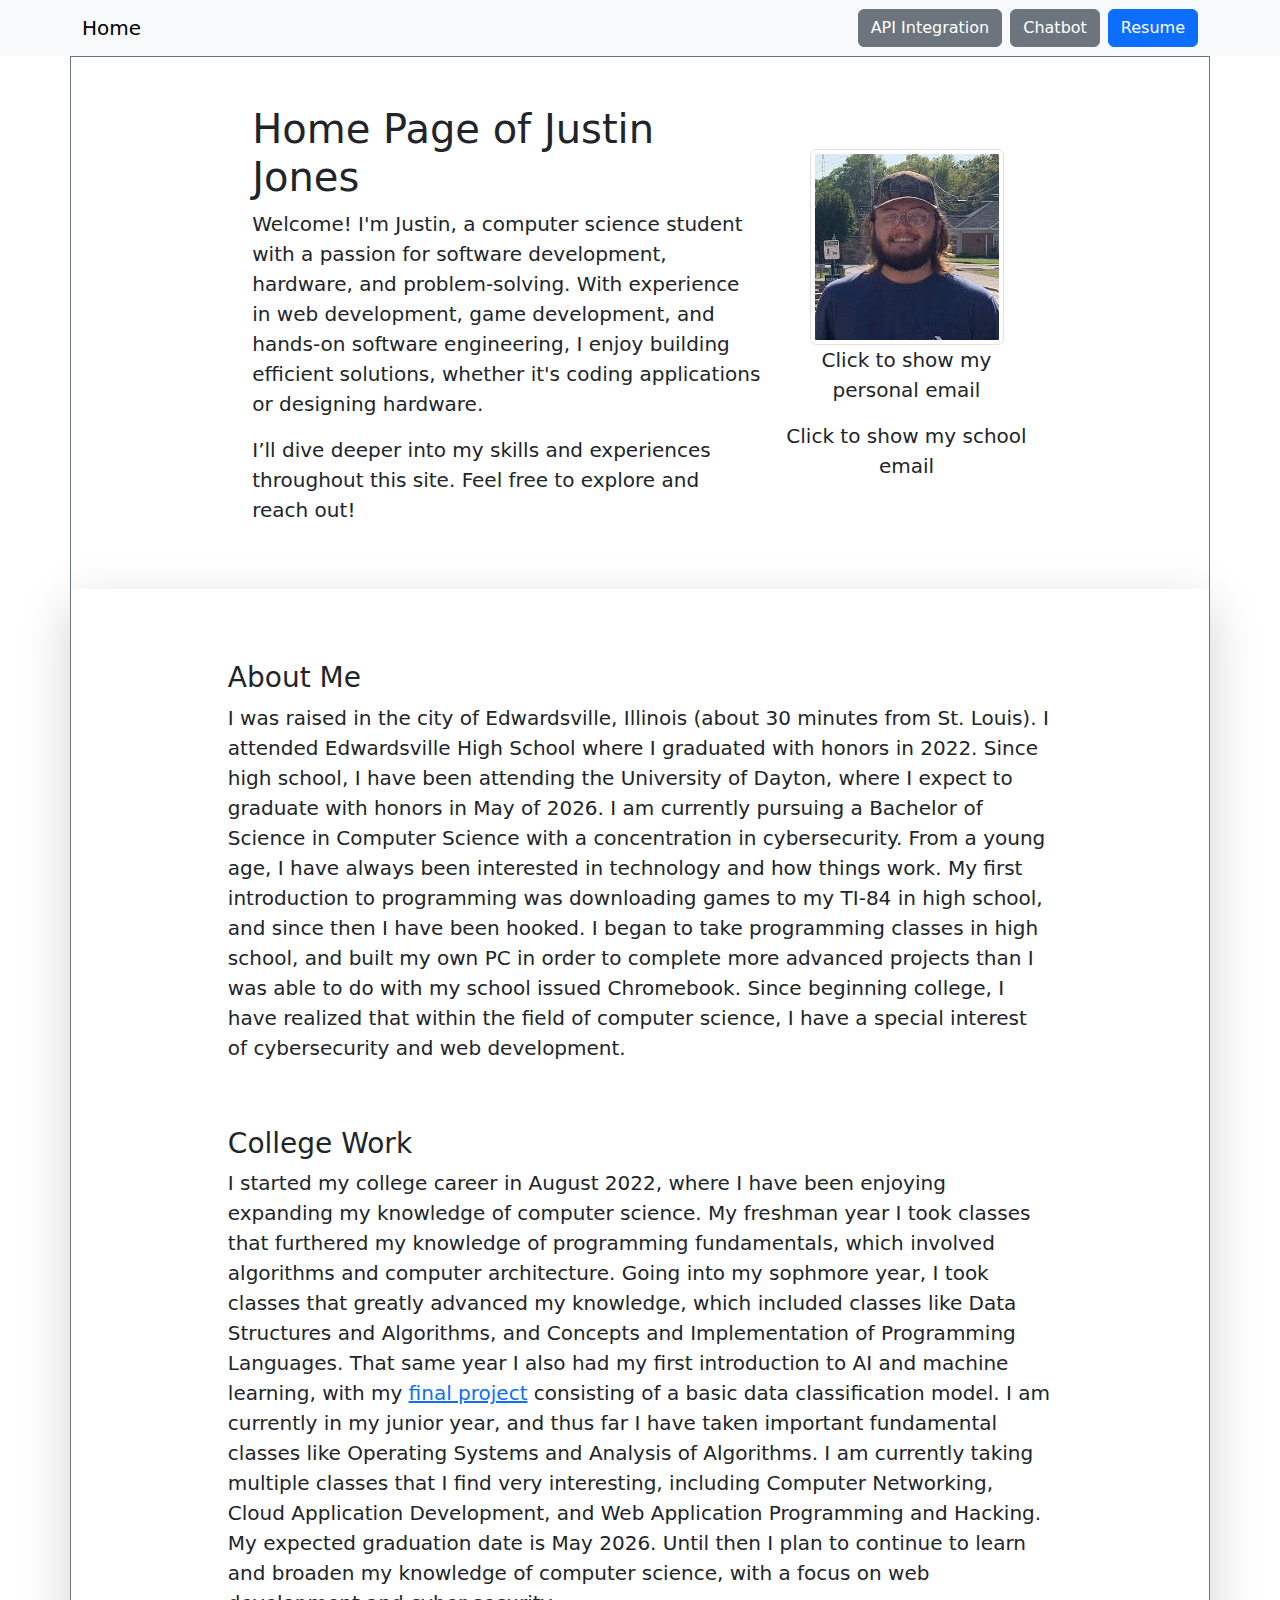
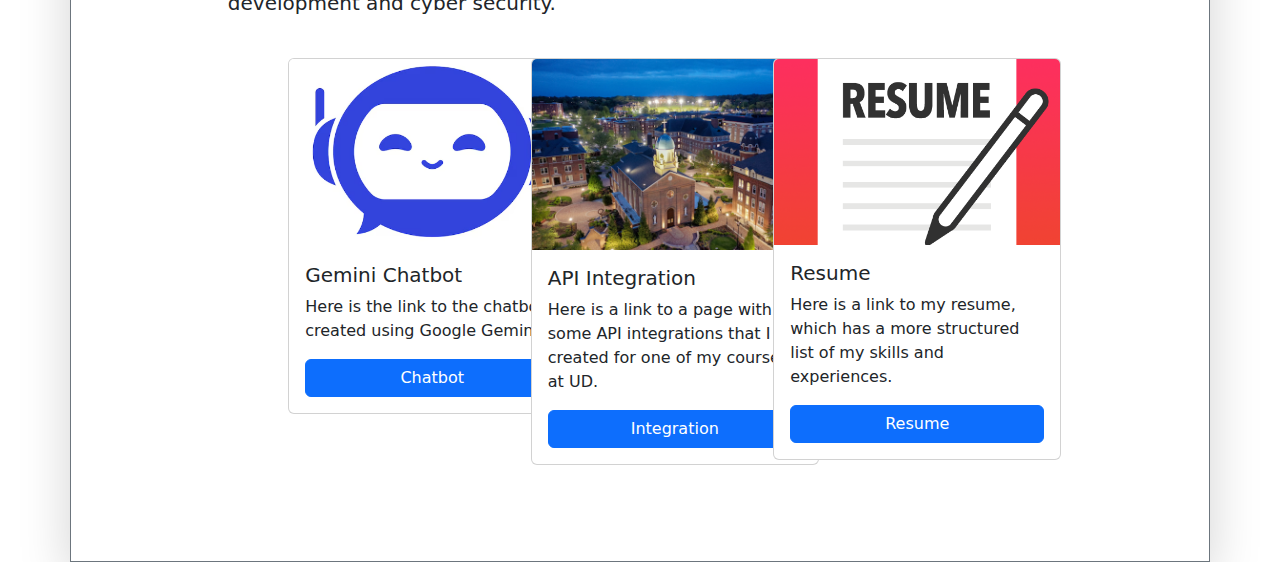
<file: index.html>
<!DOCTYPE html>
<html lang="en">
<head>
    <!-- Google tag (gtag.js) -->
    <script async src="https://www.googletagmanager.com/gtag/js?id=G-RC3KSF9X71"></script>
    <script>
        window.dataLayer = window.dataLayer || [];
        function gtag(){dataLayer.push(arguments);}
        gtag('js', new Date());

        gtag('config', 'G-RC3KSF9X71');
    </script>
    
    <meta charset="utf-8">
    <title>Homepage</title>
    <!--Include repos-->
    <style>
        #section{
            padding: 60px 0;
        }
    </style>
    <script src="assets/email.js"></script>
    <script src="https://code.jquery.com/jquery-3.7.1.min.js"
        integrity="sha256-/JqT3SQfawRcv/BIHPThkBvs0OEvtFFmqPF/lYI/Cxo="
        crossorigin="anonymous">
    </script>
    <link href="https://cdn.jsdelivr.net/npm/bootstrap@5.3.3/dist/css/bootstrap.min.css" 
    rel="stylesheet" integrity="sha384-QWTKZyjpPEjISv5WaRU9OFeRpok6YctnYmDr5pNlyT2bRjXh0JMhjY6hW+ALEwIH" 
    crossorigin="anonymous">
</head>

<!-- Nav Bar -->
<nav class="navbar navbar-expand-lg navbar-light bg-light">
    <div class="container">
        <a class="navbar-brand" href="index.html">Home</a>

        <!-- NavBar Toggler for Mobile or smaller browser-->
        <button class="navbar-toggler" type="button" data-bs-toggle="collapse" 
        data-bs-target="#main-nav" aria-controls="main-nav" aria-expanded="false" 
        aria-label="Toggle navigation">
            <span class="navbar-toggler-icon"></span>
        </button>

        <!-- NavBar Links -->
        <div class="collapse navbar-collapse justify-content-end align-center" id="main-nav">
            <ul class="navbar-nav">
                <li class="nav-item ms-2 d-md-inline d-md-none">
                    <a class="nav-link" href="interlink.html">API Integration</a>
                </li>
                <li class="nav-item ms-2 d-md-inline d-md-none">
                    <a class="nav-link" href="chatbot.html">Chatbot</a>
                </li>
                <li class="nav-item ms-2 d-md-inline d-md-none">
                    <a class="nav-link" href="assets/Resume.pdf" target="_blank">Resume</a>
                </li>
                <li class="nav-item ms-2 d-md-inline d-none">
                    <a class="btn btn-secondary" href="interlink.html">API Integration</a>
                </li>
                <li class="nav-item ms-2 d-md-inline d-none">
                    <a class="btn btn-secondary" href="chatbot.html">Chatbot</a>
                </li>
                <li class="nav-item ms-2 d-md-inline d-none">
                    <a class="btn btn-primary" href="assets/Resume.pdf" target="_blank">Resume</a>
                </li>
            </ul>
        </div>
    </div>
</nav>

<!-- Intro and headshot -->
<section id = "intro">
    <div class="container p-5 border-start border-end border-top border-secondary border-1">
        <div class="row justify-content-center align-items-center">
            <div class="col-md-6">
                <h1>Home Page of Justin Jones</h1>
                <p class="lead">
                    Welcome! I'm Justin, a computer science student with a passion for software development, 
                    hardware, and problem-solving. With experience in web development, game development, 
                    and hands-on software engineering, I enjoy building efficient solutions, whether it's coding applications or 
                    designing hardware.
                </p>
                <p class="lead">
                    I’ll dive deeper into my skills and experiences 
                    throughout this site. Feel free to explore and reach out!
                </p>
            </div>
            <div class="col-md-3 text-center d-none d-md-block">
                <img class ="img-fluid img-thumbnail" src="assets/headshot.jpg" alt="Headshot of Justin Jones">
                <div class="d-flex flex-column align-items-center">
                    <div id="email-p" onclick="showhideEmailPersonal()"><p class="lead">Click to show my personal email</p></div>
                    <div id="email-s" onclick="showhideEmailSchool()"><p class="lead">Click to show my school email</p></div>
                </div>
            </div>
        </div>
    </div>
</section>

<section id = "main">
    <div class="container p-5 border-start border-end border-bottom border-secondary border-1 shadow-lg">
        <div class="row justify-content-center p-4">
            <div class="col-md-10 align-items-start">
                <h3>About Me</h3>
                <p class="lead">
                    I was raised in the city of Edwardsville, Illinois (about 30 minutes from St. Louis).
                    I attended Edwardsville High School where I graduated with honors in 2022. Since high school, 
                    I have been attending the University of Dayton, where I expect to graduate with honors in May of 2026.
                    I am currently pursuing a Bachelor of Science in Computer Science with a concentration in cybersecurity.
                    From a young age, I have always been interested in technology and how things work. My first introduction to
                    programming was downloading games to my TI-84 in high school, and since then I have been hooked. I began to 
                    take programming classes in high school, and built my own PC in order to complete more advanced projects 
                    than I was able to do with my school issued Chromebook. Since beginning college, I have realized that within
                    the field of computer science, I have a special interest of cybersecurity and web development.
                </p>
            </div>
        </div>
        <div class="row justify-content-center p-4">
            <div class="col-md-10 align-items-start">
                <h3>College Work</h3>
                <p class="lead">
                    I started my college career in August 2022, where I have been enjoying expanding my knowledge of computer science.
                    My freshman year I took classes that furthered my knowledge of programming fundamentals, which involved algorithms 
                    and computer architecture. Going into my sophmore year, I took classes that greatly advanced my knowledge, which included 
                    classes like Data Structures and Algorithms, and Concepts and Implementation of Programming Languages. That same year I also 
                    had my first introduction to AI and machine learning, with my 
                    <a href="assets/352-Machine-Learning-Final.pdf" target="_blank" alt="Download machine learning final pdf">final project</a> 
                    consisting of a basic data classification model. I am currently in my junior year, and thus far I have taken important 
                    fundamental classes like Operating Systems and Analysis of Algorithms. I am currently taking multiple classes that I find very 
                    interesting, including Computer Networking, Cloud Application Development, and Web Application Programming and Hacking.
                    My expected graduation date is May 2026. Until then I plan to continue to learn and broaden my knowledge of computer science, 
                    with a focus on web development and cyber security.
                </p>
            </div>
        <div class="row justify-content-center p-4">
            <div class="col-md-3 align-items-center">
                <div class="card" style="width: 18rem;">
                    <img class="card-img-top" src="assets/chatbot-icon.png" alt="Card image cap">
                    <div class="card-body">
                        <h5 class="card-title">Gemini Chatbot</h5>
                        <p class="card-text">Here is the link to the chatbot I created using Google Gemini.</p>
                        <a href="chatbot.html" class="btn btn-primary d-flex justify-content-center">Chatbot</a>
                    </div>
                </div>
            </div>
            <div class="col-md-3 align-items-center">
                <div class="card" style="width: 18rem;">
                    <img class="card-img-top" src="assets/university_of_dayton.jpg" alt="dayton.jpg">
                    <div class="card-body">
                        <h5 class="card-title">API Integration</h5>
                        <p class="card-text">Here is a link to a page with some API integrations that I created for one of my courses at UD.</p>
                        <a href="interlink.html" class="btn btn-primary d-flex justify-content-center">Integration</a>
                    </div>
                </div>
            </div>
            <div class="col-md-3 align-items-center">
                <div class="card" style="width: 18rem;">
                    <img class="card-img-top" src="assets/resume.png" alt="resume.png">
                    <div class="card-body">
                        <h5 class="card-title">Resume</h5>
                        <p class="card-text">Here is a link to my resume, which has a more structured list of my skills and experiences.</p>
                        <a href="assets/Resume.pdf" target="_blank" class="btn btn-primary d-flex justify-content-center">Resume</a>
                    </div>
                </div>
            </div>
        </div>
    </div>
</section>
<script src="https://cdn.jsdelivr.net/npm/bootstrap@5.3.3/dist/js/bootstrap.bundle.min.js" 
integrity="sha384-YvpcrYf0tY3lHB60NNkmXc5s9fDVZLESaAA55NDzOxhy9GkcIdslK1eN7N6jIeHz" crossorigin="anonymous">
</script>
</html>
</file>
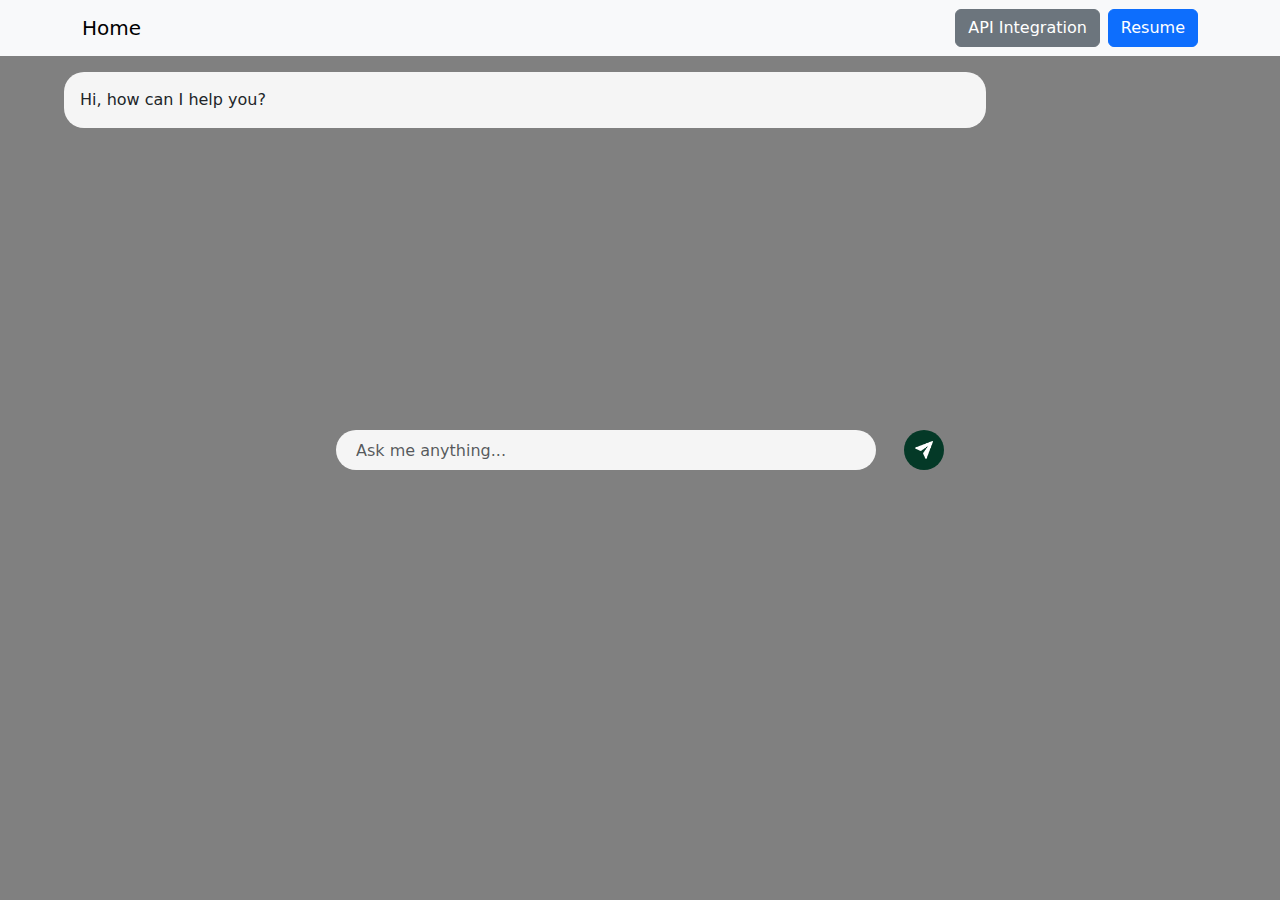
<file: chatbot.html>
<!DOCTYPE html>
<html lang="en">
<head>
    <!-- Google tag (gtag.js) -->
    <script async src="https://www.googletagmanager.com/gtag/js?id=G-RC3KSF9X71"></script>
    <script>
        window.dataLayer = window.dataLayer || [];
        function gtag(){dataLayer.push(arguments);}
        gtag('js', new Date());

        gtag('config', 'G-RC3KSF9X71');
    </script>
    <meta charset="utf-8">
    <title>Chatbot</title>
    <link rel="preconnect" href="https://fonts.googleapis.com">
    <link rel="preconnect" href="https://fonts.gstatic.com" crossorigin>
    <link href="https://fonts.googleapis.com/css2?family=Raleway:ital,wght@0,100..900;1,100..900&display=swap" rel="stylesheet">
    <link href="https://cdn.jsdelivr.net/npm/bootstrap@5.3.3/dist/css/bootstrap.min.css" 
    rel="stylesheet" integrity="sha384-QWTKZyjpPEjISv5WaRU9OFeRpok6YctnYmDr5pNlyT2bRjXh0JMhjY6hW+ALEwIH" 
    crossorigin="anonymous">
    <link rel="stylesheet" href="assets/style.css">
</head>

<body class="d-flex flex-column vh-100">
    <!-- Nav Bar -->
    <nav class="navbar navbar-expand-lg navbar-light bg-light">
        <div class="container">
            <a class="navbar-brand" href="index.html">Home</a>

            <!-- NavBar Toggler for Mobile or smaller browser-->
            <button class="navbar-toggler" type="button" data-bs-toggle="collapse" 
            data-bs-target="#main-nav" aria-controls="main-nav" aria-expanded="false" 
            aria-label="Toggle navigation">
                <span class="navbar-toggler-icon"></span>
            </button>

            <!-- NavBar Links -->
            <div class="collapse navbar-collapse justify-content-end align-center" id="main-nav">
                <ul class="navbar-nav">
                    <li class="nav-item ms-2 d-md-inline d-md-none">
                        <a class="nav-link" href="interlink.html">API Integration</a>
                    </li>
                    <li class="nav-item ms-2 d-md-inline d-md-none">
                        <a class="nav-link" href="assets/Resume.pdf" target="_blank">Resume</a>
                    </li>
                    <li class="nav-item ms-2 d-md-inline d-none">
                        <a class="btn btn-secondary" href="interlink.html">API Integration</a>
                    </li>
                    <li class="nav-item ms-2 d-md-inline d-none">
                        <a class="btn btn-primary" href="assets/Resume.pdf" target="_blank">Resume</a>
                    </li>
                </ul>
            </div>
        </div>
    </nav>

    <!-- Chat Window -->
    <section class="chat-window p-5 container-fluid d-flex flex-column flex-grow-1 p-0">
        <div class="chat flex-grow-1 overflow-auto p-3">
            <div class="model">
                <p>Hi, how can I help you?</p>
            </div>
        </div>
        <div class="input-area d-flex p-3 justify-content-center align-items-center">
            <input class="form-control me-3 w-75" placeholder="Ask me anything..." type="text">
            <button class="btn btn-primary">
                <img src="assets/send-icon.png" alt="send">
            </button>
        </div>
    </section>

    <script type="importmap">
        {
          "imports": {
            "@google/generative-ai": "https://esm.run/@google/generative-ai"
          }
        }
    </script>
    
    <script type="module" src="assets/chatbot.js"></script>
    
    <script src="https://cdn.jsdelivr.net/npm/bootstrap@5.3.3/dist/js/bootstrap.bundle.min.js" 
    integrity="sha384-YvpcrYf0tY3lHB60NNkmXc5s9fDVZLESaAA55NDzOxhy9GkcIdslK1eN7N6jIeHz" crossorigin="anonymous">
    </script>
</body>
</html>
</file>
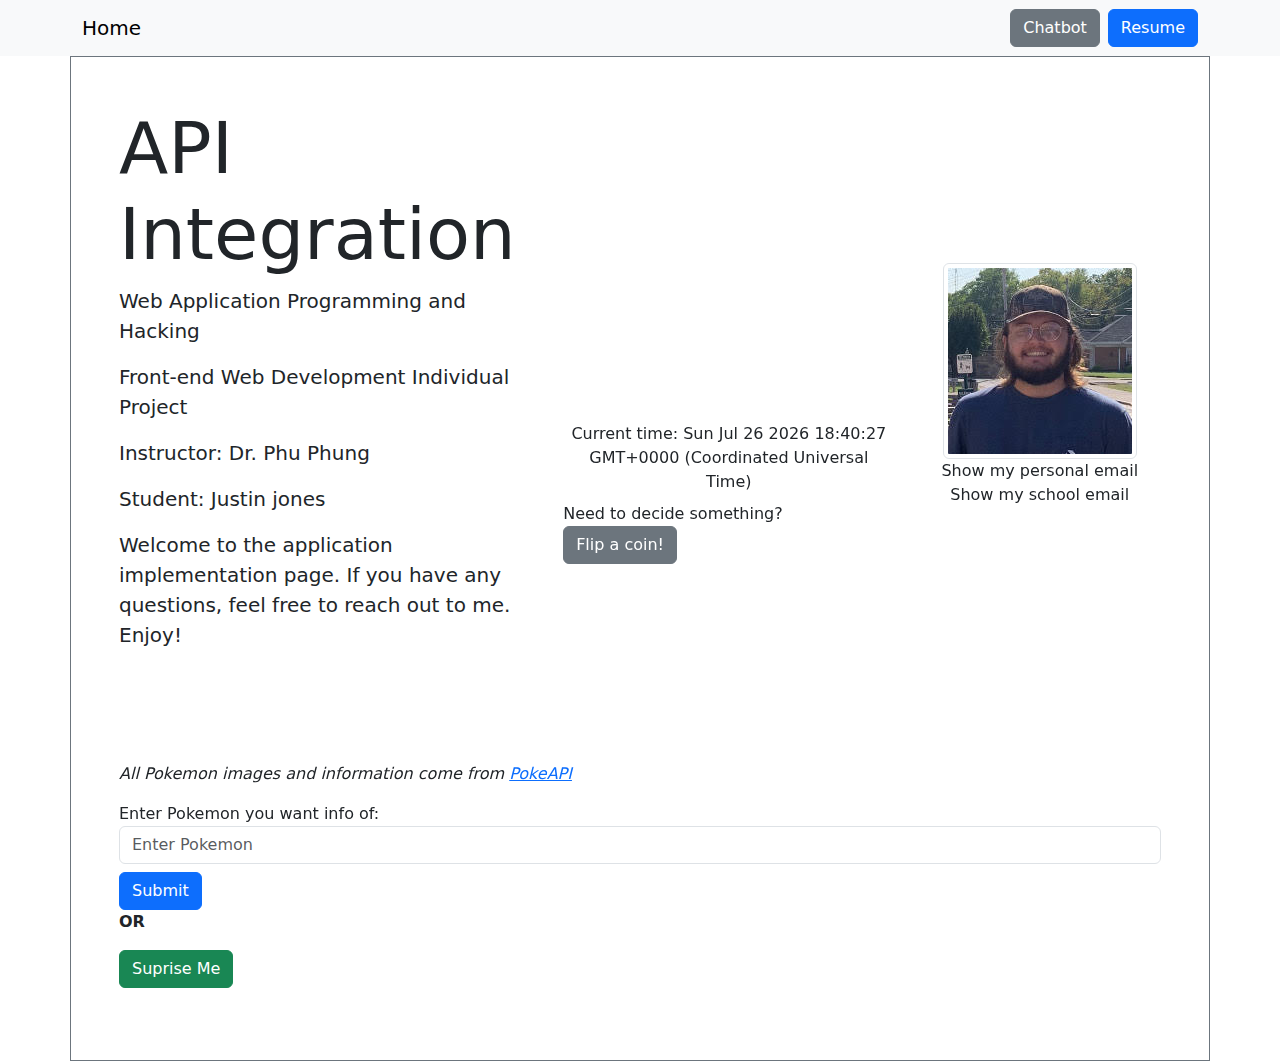
<file: interlink.html>
<!DOCTYPE html>
<html>
<head>
    <!-- Google tag (gtag.js) -->
    <script async src="https://www.googletagmanager.com/gtag/js?id=G-RC3KSF9X71"></script>
    <script>
        window.dataLayer = window.dataLayer || [];
        function gtag(){dataLayer.push(arguments);}
        gtag('js', new Date());

        gtag('config', 'G-RC3KSF9X71');
    </script>
    <meta charset="utf-8">
    <title>Interlink</title>
    <script src="https://udayton-cloud.bitbucket.io/clock.js"></script>
    <script src="https://code.jquery.com/jquery-3.7.1.min.js" integrity="sha256-/JqT3SQfawRcv/BIHPThkBvs0OEvtFFmqPF/lYI/Cxo=" crossorigin="anonymous"></script>
    <script src="assets/email.js"></script>
    <script src="assets/pokemon.js"></script>
    <script src="assets/joke.js"></script>
    <script src="assets/flipcoin.js"></script>
    <link href="https://cdn.jsdelivr.net/npm/bootstrap@5.3.3/dist/css/bootstrap.min.css" 
    rel="stylesheet" integrity="sha384-QWTKZyjpPEjISv5WaRU9OFeRpok6YctnYmDr5pNlyT2bRjXh0JMhjY6hW+ALEwIH" 
    crossorigin="anonymous">
    <style>
        #section {
            padding: 60px 0;
        }
    </style>
</head>

<!-- Nav Bar -->
<nav class="navbar navbar-expand-lg navbar-light bg-light">
    <div class="container">
        <a class="navbar-brand" href="index.html">Home</a>

        <!-- NavBar Toggler for Mobile or smaller browser-->
        <button class="navbar-toggler" type="button" data-bs-toggle="collapse" 
        data-bs-target="#main-nav" aria-controls="main-nav" aria-expanded="false" 
        aria-label="Toggle navigation">
            <span class="navbar-toggler-icon"></span>
        </button>

        <!-- NavBar Links -->
         <div class="collapse navbar-collapse justify-content-end align-center" id="main-nav">
            <ul class="navbar-nav">
                <li class="nav-item ms-2 d-md-inline d-md-none">
                    <a class="nav-link" href="chatbot.html">Chatbot</a>
                </li>
                <li class="nav-item ms-2 d-md-inline d-md-none">
                    <a class="nav-link" href="assets/Resume-Justin-Jones.pdf" target="_blank">Resume</a>
                </li>
                <li class="nav-item ms-2 d-md-inline d-none">
                    <a class="btn btn-secondary" href="chatbot.html">Chatbot</a>
                </li>
                <li class="nav-item ms-2 d-md-inline d-none">
                    <a class="btn btn-primary" href="assets/Resume-Justin-Jones.pdf" target="_blank">Resume</a>
                </li>
            </ul>
        </div>
    </div>
</nav>

<!-- Main Content -->
<section id="Head">
    <div class="container p-5 border-start border-end border-top border-secondary border-1">
        <div class="row justify-content-center align-items-center">
            <div class="col-md-5">
                <h1 class="display-2">API Integration</h1>
                <p class="lead"><b>Web Application Programming and Hacking</b></p>
                <p class="lead"><b>Front-end Web Development Individual Project</b></p>
                <p class="lead"><b>Instructor: Dr. Phu Phung</b></p>
                <p class="lead"><b>Student: Justin jones</b></p>
                <p class="lead">Welcome to the application implementation page. If you have any questions, feel free to reach out to me. Enjoy!</p>
            </div>
            <div class="col-md-4">
                <!-- Analog clock from code on remote server-->
                <div class="d-flex justify-content-center p-4">
                    <canvas id="analog-clock" width="175" height="175"></canvas>
                </div>
                <!-- Digital Clock -->
                <div id="digit-clock" class="text-center p-2"></div>
                
                <div class="d-flex flex-column align-items-center">
                    <ul class="list-inline">
                        <li class="list-inline-item">Need to decide something?</li>
                        <li class="list-inline-item"><button class="btn btn-secondary" onclick="flipCoin()">Flip a coin!</button></li>
                    </ul>
                    <div id="coin-flip" class="text-secondary"></div>
                </div>
                <script>
                    // Analog Clock code
                    var canvas = document.getElementById("analog-clock");
                    var ctx = canvas.getContext("2d");
                    var radius = canvas.height / 2;
                    ctx.translate(radius, radius);
                    radius = radius * .90
                    setInterval(drawClock, 500);
                    
                    function drawClock(){
                        drawFace(ctx, radius);
                        drawNumbers(ctx, radius);
                        drawTime(ctx, radius);
                    }
                    
                    // Digital Clock code
                    function displayTime() {
                        document.getElementById('digit-clock').innerHTML = "Current time: " + new Date();
                    }
                    setInterval(displayTime, 500);
                </script>
            </div>
            <div class="col-md-3 text-center d-none d-md-block">
                <img class="img-fluid img-thumbnail" src="assets/headshot.jpg" alt="Headshot of Justin Jones">
                <div id="email-p" onclick="showhideEmailPersonal()">Show my personal email</div>
                <div id="email-s" onclick="showhideEmailSchool()">Show my school email</div>
        </div>
    </div>
</section>

<section id="main">
    <div class="container p-5 border-start border-end border-bottom border-secondary border-1">
        <!-- pokeapi and jokeapi -->
        <p><i>All Pokemon images and information come from <a href="https://pokeapi.co/" target="_blank">PokeAPI</a></i></p> 
        <form onsubmit="event.preventDefault(); getPokeInfo($('#pokedata').val());">
            <label for="pokedata">Enter Pokemon you want info of: </label>
            <input type="text" class="form-control" id="pokedata" placeholder="Enter Pokemon">
            <button type="submit" class="btn btn-primary mt-2">Submit</button>
            <p><b>OR</b></p>
            <button type="button" class="btn btn-success" onclick="supriseMe()">Suprise Me</button>
        </form>
        <img id="pokemon-img" width="150">
        <div id="pokeresponse"></div>
        <div id="disclaimer" class="bg-warning text-center"></div>
        <div id="joke" class="text-center"></div>
    </div>
</section>


<script>
    jokeAPIfetch();
    setInterval(jokeAPIfetch, 60000);
</script>

<script src="https://cdn.jsdelivr.net/npm/bootstrap@5.3.3/dist/js/bootstrap.bundle.min.js" 
integrity="sha384-YvpcrYf0tY3lHB60NNkmXc5s9fDVZLESaAA55NDzOxhy9GkcIdslK1eN7N6jIeHz" crossorigin="anonymous">
</script>

</html>
</file>
<file: assets/style.css>
:root {
    --grey: #f5f5f5;
    --blue: #3d88f9;
    --black: #1a1a1a;
}

/* Ensure navbar is not hidden */
.navbar {
    z-index: 1000;
    display: block !important;
}

.chat-window {
    display: flex;
    box-shadow: none;
    background-color: gray;
    border-radius: 0; 
    position: fixed;
    z-index: 999;
    bottom: 0;
    right: 0;
    top: 0;
    left: 0; 
    height: 100%;
    width: 100%;
    flex-direction: column;
    justify-content: space-between;
}

.chat {
    flex: 1;
    padding: 0 8px;
    overflow-y: scroll;
}

.chat p {
    border-radius: 20px;
    width: 80%;
    margin: 8px 0;
    font-size: 16px;
    padding: 16px;
}

.chat div.model p { 
    background-color: #f5f5f5;
}

.chat div.user {
    display: flex;
    justify-content: flex-end;
}

.chat div.user p {
    background-color: #043927;
    color: white;
}

.chat div.error p {
    font-size: 14px;
    text-align: center;
    color: red;
}

.input-area {
    height: 80px;
    display: flex;
    justify-content: center;
    align-items: center;
    padding: 0 8px;
    position: absolute;
    top: 50%;
    left: 50%;
    transform: translate(-50%, -50%);
    transition: all 0.5s ease; /* Add transition MAKE SMOOTH POTENTIALLY */
    width: 50%;
}

.input-area.bottom {
    position: static;
    transform: none;
    border-top: 1px solid #f5f5f5; 
    width: 100%; 
}

.input-area input {
    height: 40px;
    flex: 1;
    border: none;
    background-color: #f5f5f5;
    border-radius: 20px;
    padding-left: 20px;
    font-size: 16px;
}

.input-area button {
    height: 40px;
    width: 40px;
    border-radius: 100%;
    border: none;
    margin-left: 12px;
    background-color: #043927;
    color: white;
    display: flex;
    justify-content: center;
    align-items: center;
    cursor: pointer;
}

.input-area button img {
    width: 18px;
}

.input-area button:hover {
    box-shadow: rgba(0, 0, 0, 0.24) 0px 3px 8px;
}

.loader {
    width: 40px;
    opacity: 0.4;
    aspect-ratio: 4;
    background: radial-gradient(circle closest-side,#000 90%,#0000) 0/calc(100%/3) 100% space;
    clip-path: inset(0 100% 0 0);
    animation: l1 1.5s steps(4) infinite;
}

@keyframes l1 {
    to {
        clip-path: inset(0 -34% 0 0);
    }
}
</file>
